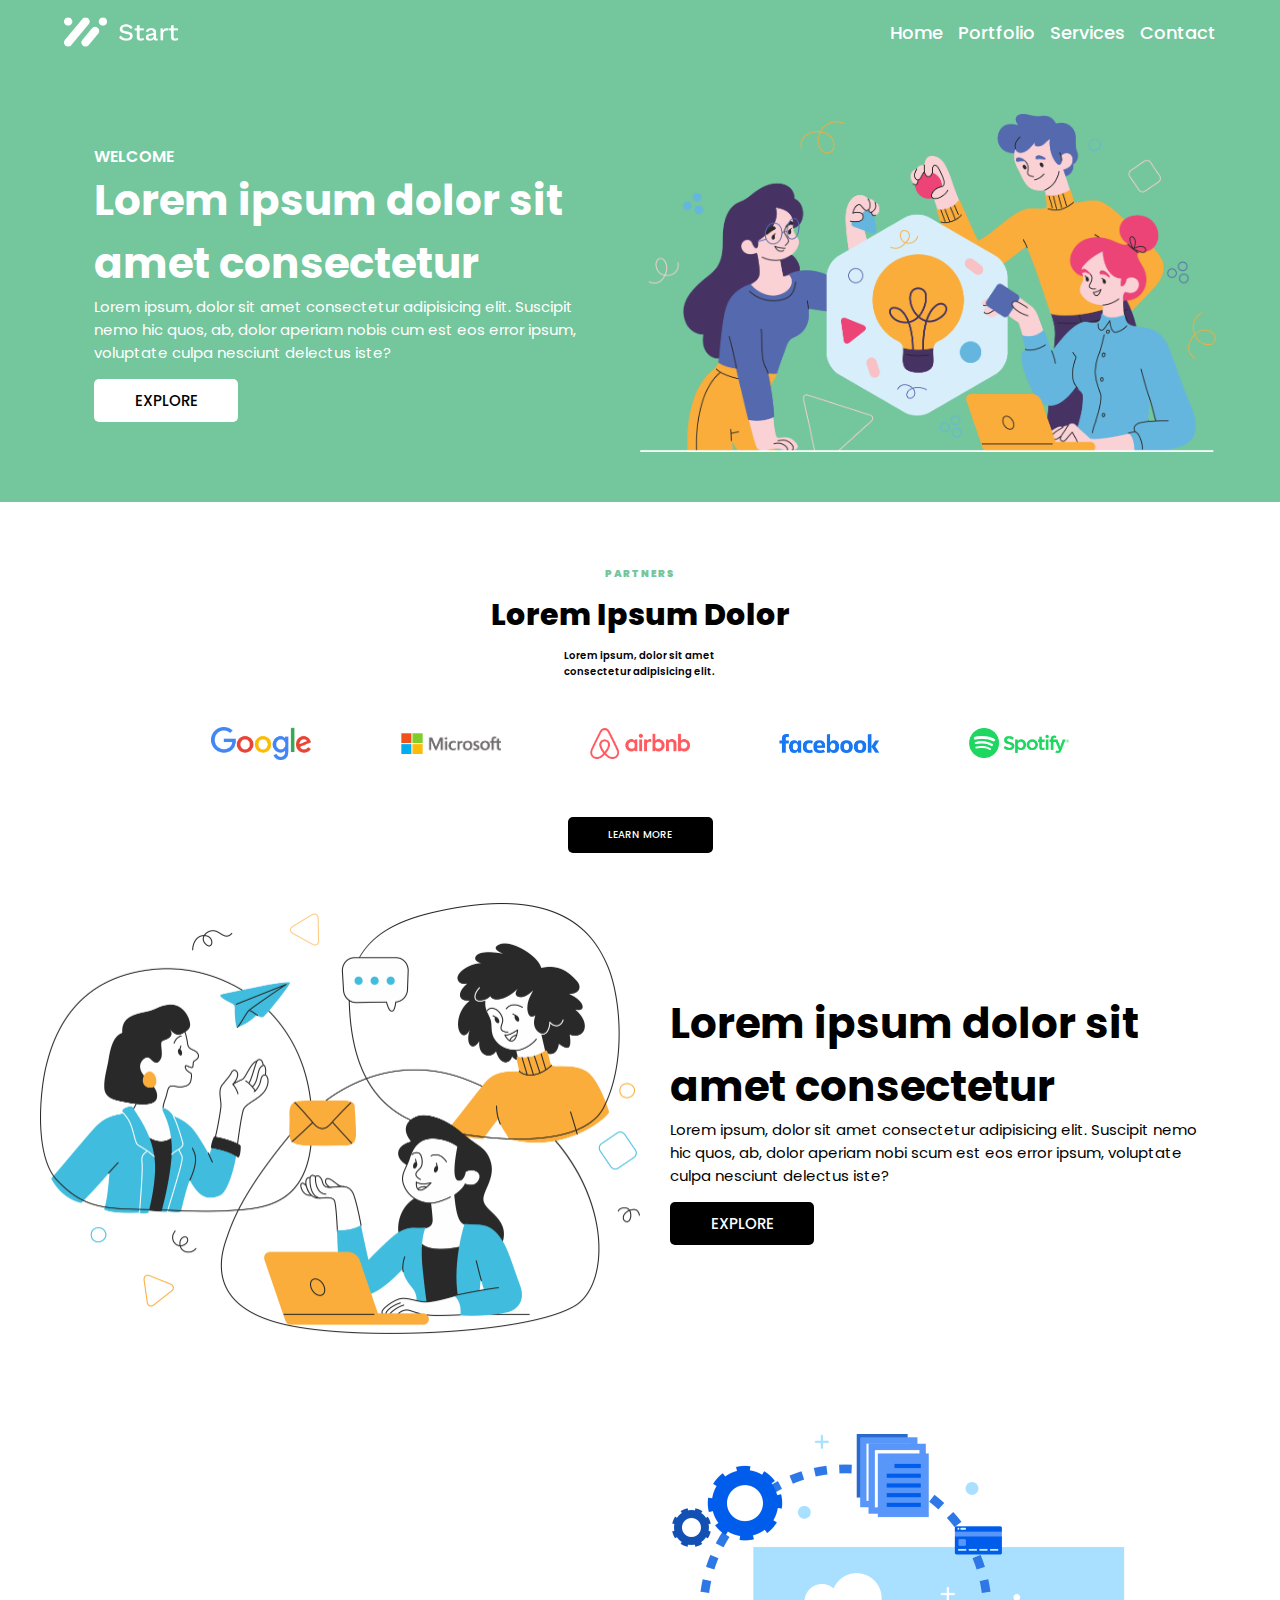
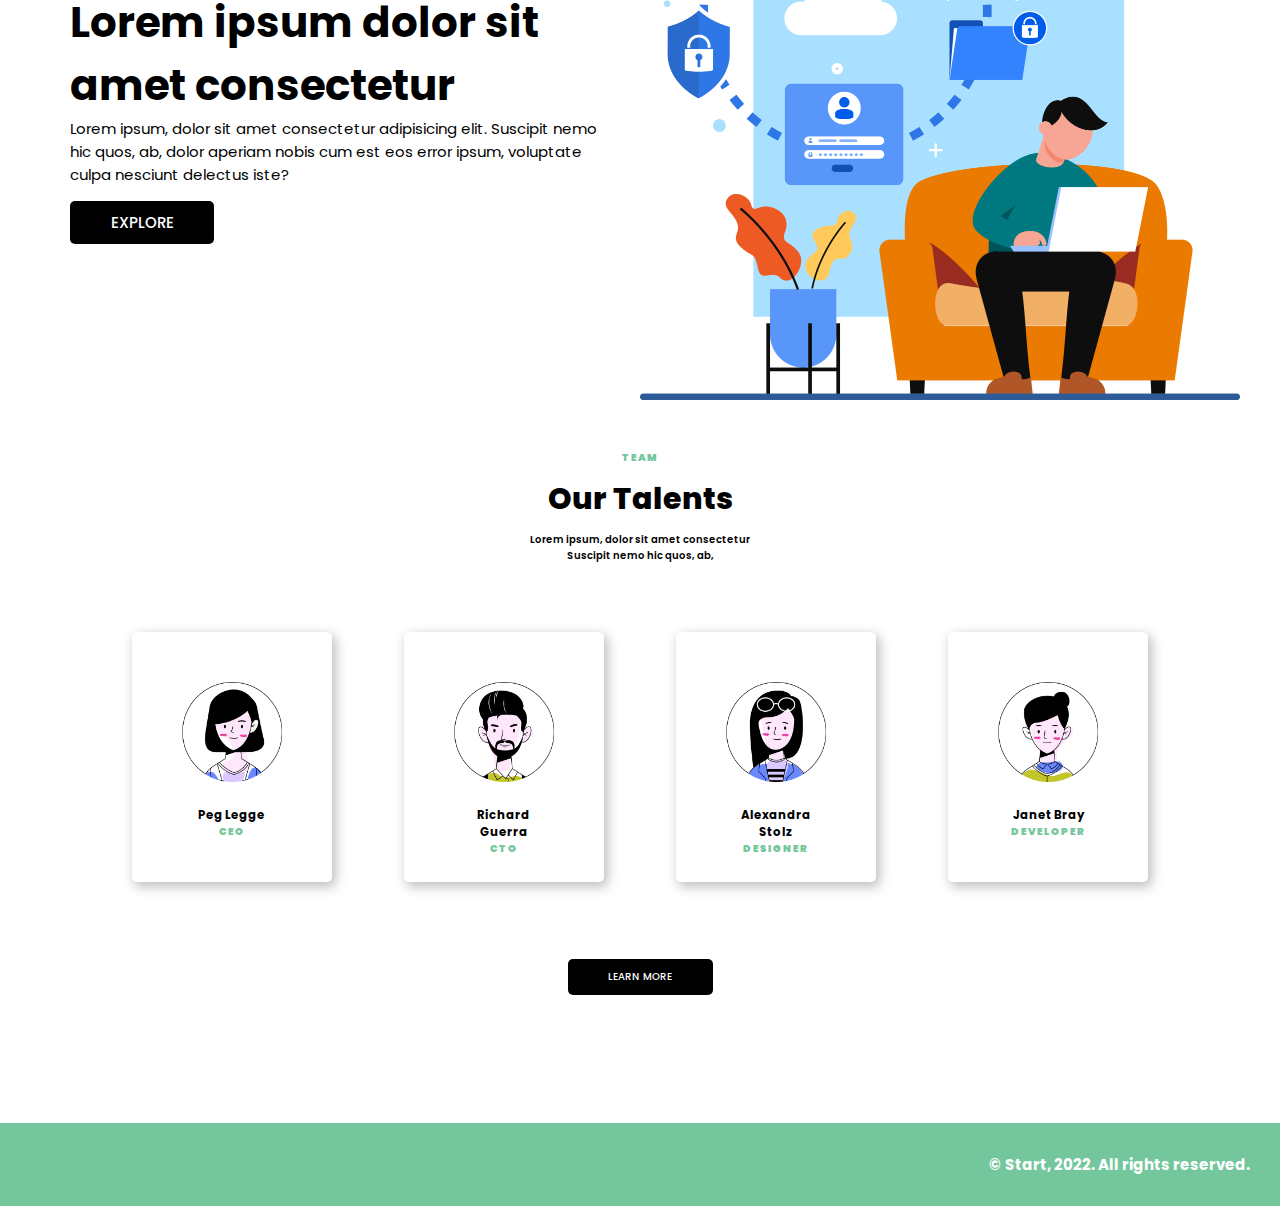
<file: index.html>
<!DOCTYPE html>
<html lang="en">

<head>
    <meta charset="UTF-8">
    <meta http-equiv="X-UA-Compatible" content="IE=edge">
    <meta name="viewport" content="width=device-width, initial-scale=1.0">
    <title>Document</title>
    <link rel="stylesheet" href="css/style.css">  
    <link rel="stylesheet" href="https://cdnjs.cloudflare.com/ajax/libs/font-awesome/6.4.0/css/all.min.css"
        integrity="sha512-iecdLmaskl7CVkqkXNQ/ZH/XLlvWZOJyj7Yy7tcenmpD1ypASozpmT/E0iPtmFIB46ZmdtAc9eNBvH0H/ZpiBw=="
        crossorigin="anonymous" referrerpolicy="no-referrer" />
</head>

<body>
    <!-- ###################### navbar ########################## -->

    <nav class="navbar">
        <div class="navbar-container container">
            <input type="checkbox">
            <div class="hamburger-lines">
                <span class="line line1"></span>
                <span class="line line2"></span>
                <span class="line line3"></span>
            </div>
            <ul class="menu-items">
                <li><a href="#showcase">Home</a></li>
                <li><a href="#Portfolio">Portfolio</a></li>
                <li><a href="#Services">Services</a></li>
                <li><a href="#Contact">Contact</a></li>
            </ul>
            <img src="img/logo.png" alt="" width="10%" class="logo">
        </div>
    </nav>

    <!-- ########################### Portfolio############### -->
    <section id="Portfolio">
        <div class="Portfolio-wrapper container">
            <div class="Portfolio-text">
                <p class="small">WELCOME</p>
                <h2>Lorem ipsum dolor sit amet consectetur </h2>
                <div class="text">Lorem ipsum, dolor sit amet consectetur adipisicing elit. Suscipit nemo hic quos, ab, dolor aperiam
                    nobis
                    cum est eos error ipsum, voluptate culpa nesciunt delectus iste?</div>
                <a href="#" class="a">Explore</a>
            </div>
            <div class="Portfolio-img">
                <img src="img/home1.png" alt="Portfolio us">

            </div>
        </div>
    </section>

    <!-- ##########Portfolios############################# -->

    <section id="Portfolios">
        <div class="Portfolios-container container">
            <p>PARTNERS</p>
            <h2>Lorem Ipsum Dolor</h2>
            <div class="Portfolios-text">Lorem ipsum, dolor sit amet consectetur
                adipisicing elit.</div>
            <div class="Portfolios-img">
                <img src="img/1.png" alt="" >
                <img src="img/2.png" alt="" >
                <img src="img/3.png" alt="" >
                <img src="img/4.png" alt="" >
                <img src="img/5.png" alt="" >
            </div>
            <a href="#" class="btn">Learn More</a>
        </div>
    </section>

    <!-- ###################About us################### -->

    <section id="about">
        <div class="about-wrapper container">
            <div class="about-img">
                <img src="img/home2.png" alt="about us">
            </div>
            <div class="about-text">
                <h2>Lorem ipsum dolor sit amet consectetur </h2>
                <div>Lorem ipsum, dolor sit amet consectetur adipisicing elit. Suscipit nemo hic quos, ab, dolor aperiam
                    nobi scum est eos error ipsum, voluptate culpa nesciunt delectus iste?</div>
                <a href="#" class="btn">Explore</a>
            </div>
        </div>
    </section>

    <!-- ############### Blog ################## -->

    <section id="blog">
        <div class="blog-wrapper container">
            <div class="blog-text">
                <h2>Lorem ipsum dolor sit amet consectetur </h2>
                <div>Lorem ipsum, dolor sit amet consectetur adipisicing elit. Suscipit nemo hic quos, ab, dolor aperiam
                    nobis
                    cum est eos error ipsum, voluptate culpa nesciunt delectus iste?</div>
                <a href="#" class="btn">Explore</a>
            </div>
            <div class="blog-img">
                <img src="img/home3.png" alt="Portfolio us">
            </div>
        </div>
    </section>

    <!-- ################## team ############### -->

    <section id="Team">
        <div class="team-container container">
            <p>TEAM</p>
            <h2>Our Talents</h2>
            <div class="text">Lorem ipsum, dolor sit amet consectetur
                Suscipit nemo hic quos, ab,</div>

            <div class="team-men">
                <div class="team-card">
                    <img src="img/team1.png" alt="" width="100%">
                    <div class="team-text">
                        <h3>Peg Legge</h3>
                        <p>CEO</p>
                    </div>
                </div>
                <div class="team-card">
                    <img src="img/team2.png" alt="" width="100%">
                    <div class="team-text">
                        <h3>Richard Guerra</h3>
                        <p>CTO</p>
                    </div>
                </div>
                <div class="team-card">
                    <img src="img/team3.png" alt="" width="100%">
                    <div class="team-text">
                        <h3>Alexandra Stolz</h3>
                        <p>DESIGNER</p>
                    </div>
                </div>
                <div class="team-card">
                    <img src="img/team4.png" alt="" width="100%">
                    <div class="team-text">
                        <h3>Janet Bray</h3>
                        <P>DEVELOPER</P>
                    </div>
                </div>
            </div>
            <a href="#" class="btn">Learn More</a>
        </div>
    </section>

    <!-- ################## footer ################# -->

    <footer id="footer">
       <div class="footer-con">
        <div class="icon">
            <a href='#'><i class="fa-brands fa-facebook-f"></i></a>
            <a href='#'><i class="fa-brands fa-instagram"></i></a>
            <a href='#'><i class="fa-brands fa-twitter"></i></a>
            <a href='#'><i class="fa-brands fa-pinterest"></i></a>
            <a href='#'><i class="fa-brands fa-tiktok"></i></a>
            <a href='#'><i class="fa-brands fa-whatsapp"></i></a>
            <a href='#'><i class="fa-brands fa-youtube"></i></a>
        </div>
        <h2>© Start, 2022. All rights reserved.</h2>
       </div>
    </footer>
</body>

</html>
</file>
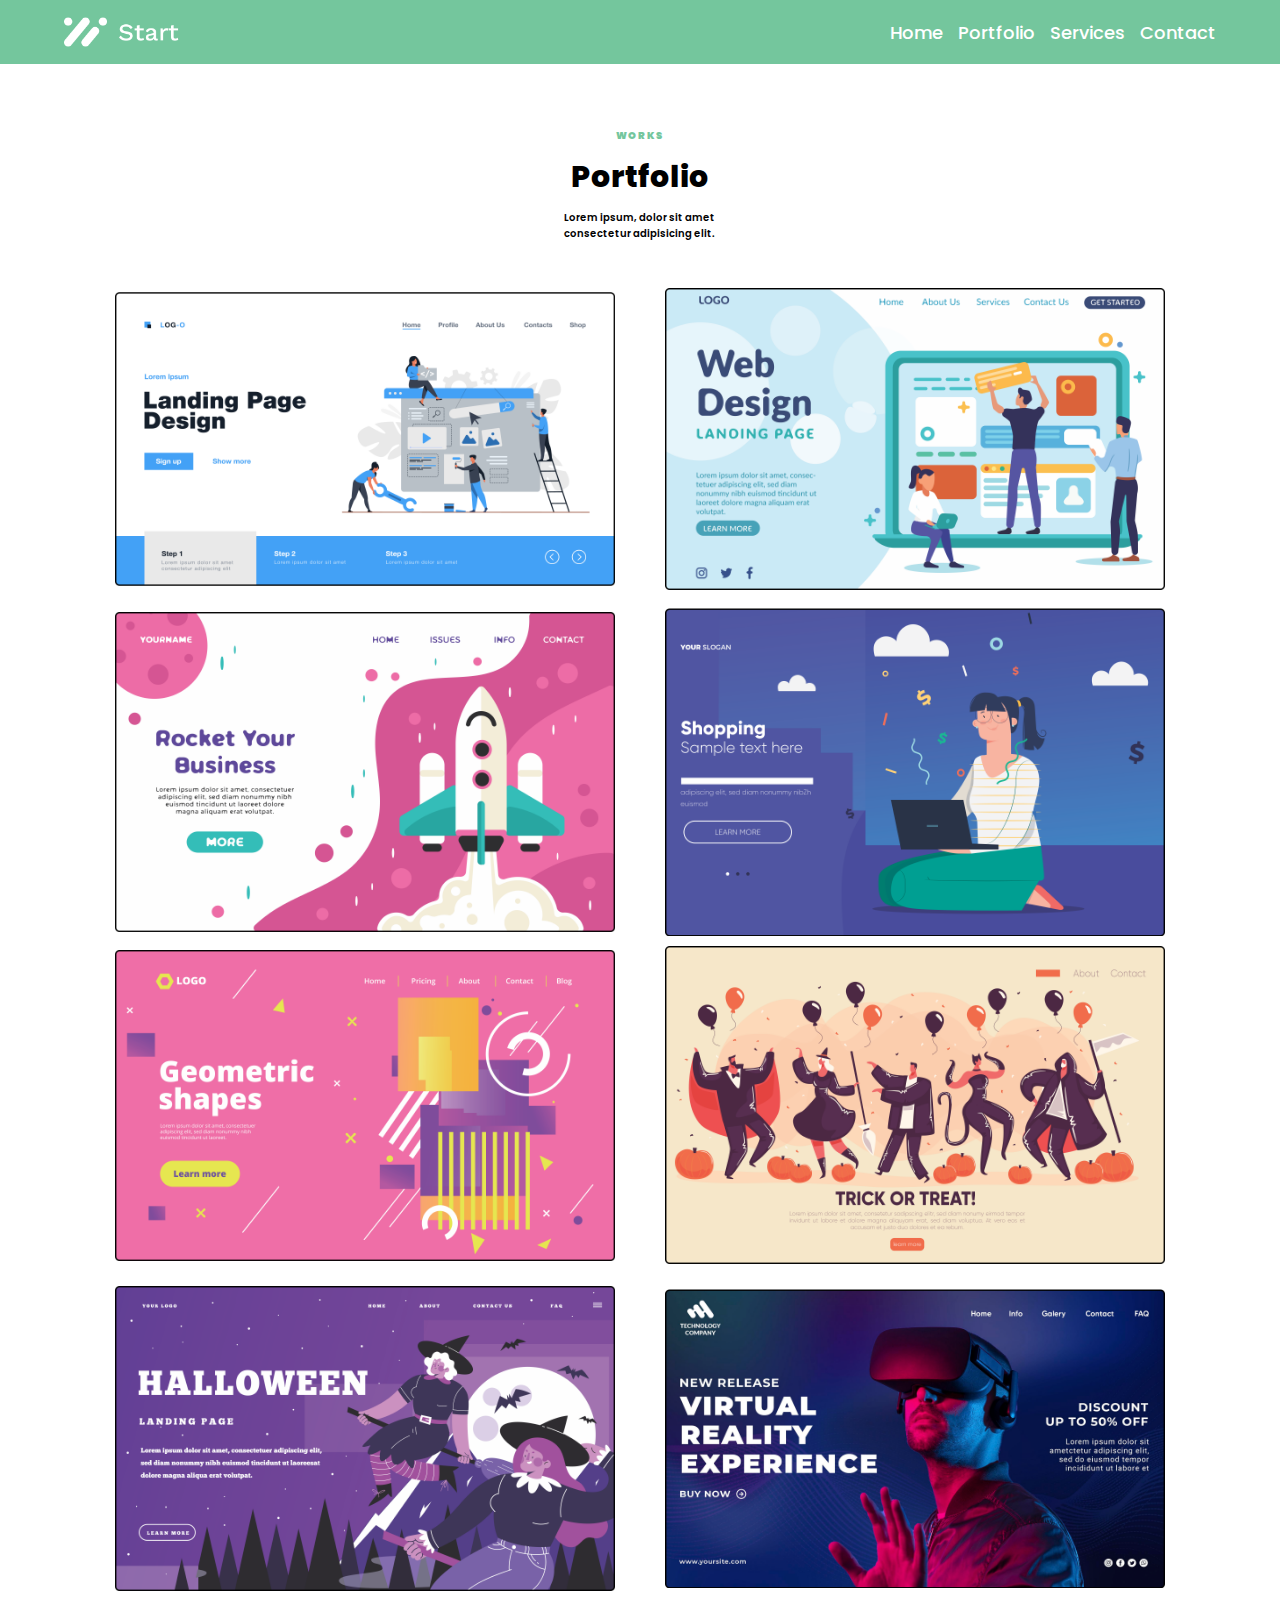
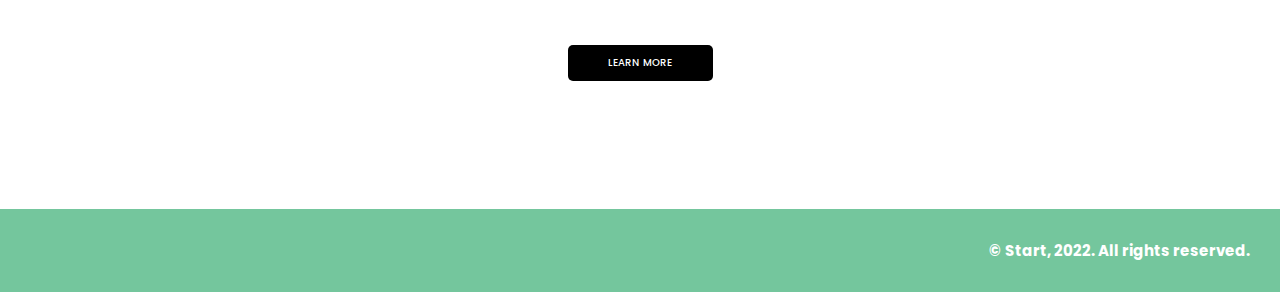
<file: index1.html>
<!DOCTYPE html>
<html lang="en">

<head>
    <meta charset="UTF-8">
    <meta http-equiv="X-UA-Compatible" content="IE=edge">
    <meta name="viewport" content="width=device-width, initial-scale=1.0">
    <title>Document</title>
    <link rel="stylesheet" href="css/style1.css">
    <link rel="stylesheet" href="https://cdnjs.cloudflare.com/ajax/libs/font-awesome/6.4.0/css/all.min.css"
        integrity="sha512-iecdLmaskl7CVkqkXNQ/ZH/XLlvWZOJyj7Yy7tcenmpD1ypASozpmT/E0iPtmFIB46ZmdtAc9eNBvH0H/ZpiBw=="
        crossorigin="anonymous" referrerpolicy="no-referrer" />
</head>
<body>
    <!-- ###################### navbar ########################## -->

    <nav class="navbar">
        <div class="navbar-container container">
            <input type="checkbox">
            <div class="hamburger-lines">
                <span class="line line1"></span>
                <span class="line line2"></span>
                <span class="line line3"></span>
            </div>
            <ul class="menu-items">
                <li><a href="#showcase">Home</a></li>
                <li><a href="#Portfoli">Portfolio</a></li>
                <li><a href="#Services">Services</a></li>
                <li><a href="#Contact">Contact</a></li>
            </ul>
            <img src="img/logo.png" alt="" width="10%" class="logo">
        </div>
    </nav>

    <!-- ####################### Portfolios ################# -->

    <section id="Portfolios">
        <div class="Portfolios-container container">
            <p>WORKS</p>
            <h2>Portfolio</h2>
            <div class="Portfolios-text">Lorem ipsum, dolor sit amet consectetur
                adipisicing elit.</div>
                <div class="Portfolios-img">
                    <img src="img/11.png" alt="" >
                    <img src="img/12.png" alt="" >
                    <img src="img/21.png" alt="" >
                    <img src="img/22.png" alt="" >
                    <img src="img/31.png" alt="" >
                    <img src="img/32.png" alt="" >
                    <img src="img/41.png" alt="" >
                    <img src="img/42.png" alt="" >
                </div>
                <a href="#" class="btn">Learn More</a>
        </div>
    </section>
<!-- ################## footer ################# -->

<footer id="footer">
    <div class="footer-con">
     <div class="icon">
         <a href='#'><i class="fa-brands fa-facebook-f"></i></a>
         <a href='#'><i class="fa-brands fa-instagram"></i></a>
         <a href='#'><i class="fa-brands fa-twitter"></i></a>
         <a href='#'><i class="fa-brands fa-pinterest"></i></a>
         <a href='#'><i class="fa-brands fa-tiktok"></i></a>
         <a href='#'><i class="fa-brands fa-whatsapp"></i></a>
         <a href='#'><i class="fa-brands fa-youtube"></i></a>
     </div>
     <h2>© Start, 2022. All rights reserved.</h2>
    </div>
 </footer>
</body>

</html>
</file>
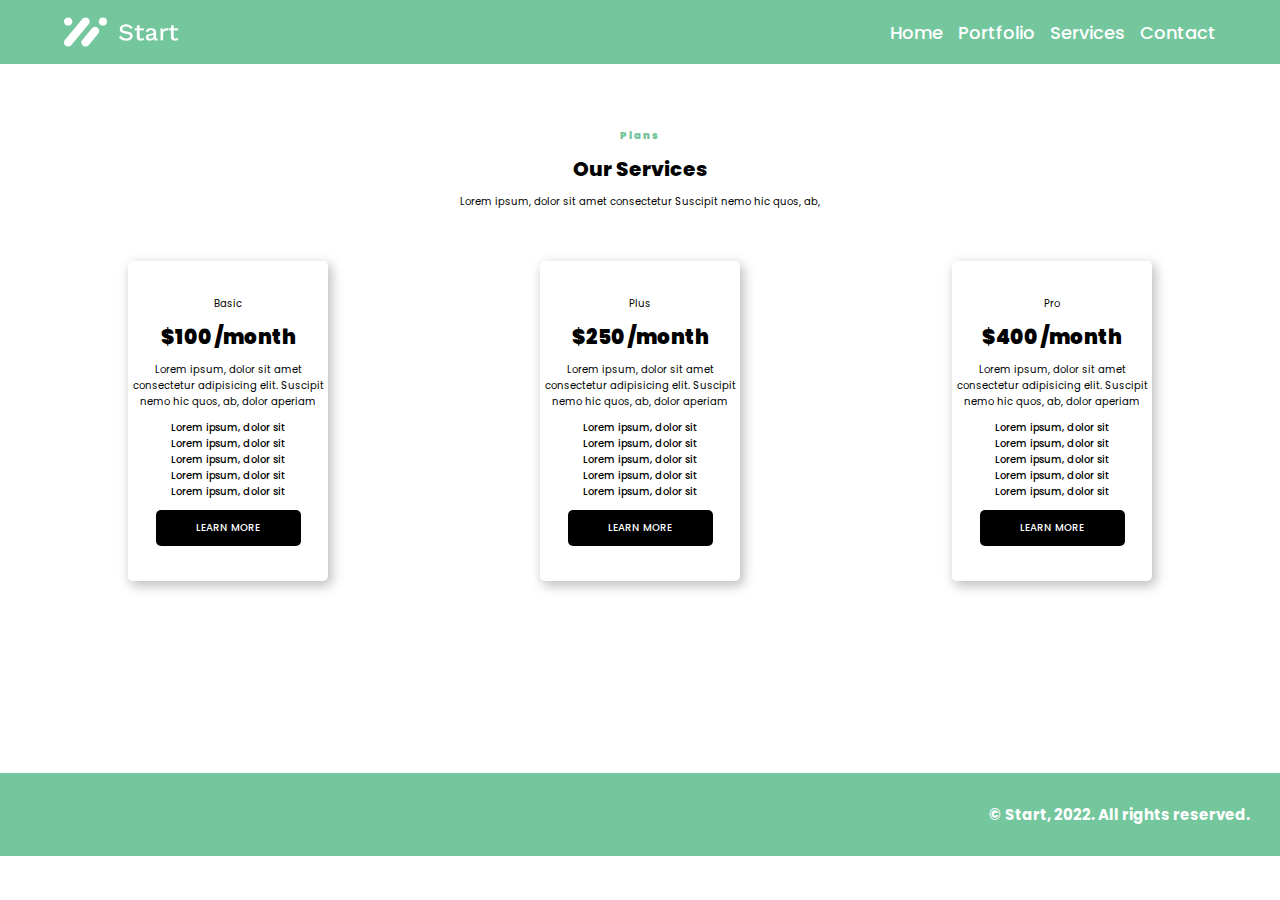
<file: index2.html>
<!DOCTYPE html>
<html lang="en">

<head>
    <meta charset="UTF-8">
    <meta http-equiv="X-UA-Compatible" content="IE=edge">
    <meta name="viewport" content="width=device-width, initial-scale=1.0">
    <title>Document</title>
    <link rel="stylesheet" href="css/style2.css">
    <link rel="stylesheet" href="https://cdnjs.cloudflare.com/ajax/libs/font-awesome/6.4.0/css/all.min.css"
        integrity="sha512-iecdLmaskl7CVkqkXNQ/ZH/XLlvWZOJyj7Yy7tcenmpD1ypASozpmT/E0iPtmFIB46ZmdtAc9eNBvH0H/ZpiBw=="
        crossorigin="anonymous" referrerpolicy="no-referrer" />

<body>
    <!-- ###################### navbar ########################## -->

    <nav class="navbar">
        <div class="navbar-container container">
            <input type="checkbox">
            <div class="hamburger-lines">
                <span class="line line1"></span>
                <span class="line line2"></span>
                <span class="line line3"></span>
            </div>
            <ul class="menu-items">
                <li><a href="#showcase">Home</a></li>
                <li><a href="#Portfolio">Portfolio</a></li>
                <li><a href="#Services">Services</a></li>
                <li><a href="#Contact">Contact</a></li>
            </ul>
            <img src="img/logo.png" alt="" width="10%" class="logo">
        </div>
    </nav>
    <!-- ################## team ############### -->

    <section id="Services" class="container">
        <div class="Services-container ">
            <p>Plans</p>
            <h2>Our Services</h2>
            <div class="text">Lorem ipsum, dolor sit amet consectetur
                Suscipit nemo hic quos, ab,</div>
        </div>
        <div class="Services-card">
            <div class="Services-men">
                <div class="Services-text">
                    <P class="Services-con">Basic</P>
                    <h3>$100 <span>/month</span></h3>
                    <p class="Services-teg">Lorem ipsum, dolor sit amet consectetur adipisicing elit.
                        Suscipit nemo hic quos, ab, dolor
                        aperiam</p>
                    <ul >
                        <li> <i class="fa-solid fa-check"></i> Lorem ipsum, dolor sit </li>
                        <li> <i class="fa-solid fa-check"></i> Lorem ipsum, dolor sit </li>
                        <li> <i class="fa-solid fa-check"></i> Lorem ipsum, dolor sit </li>
                        <li> <i class="fa-solid fa-check"></i> Lorem ipsum, dolor sit </li>
                        <li> <i class="fa-solid fa-check"></i> Lorem ipsum, dolor sit </li>
                    </ul>
                    <a href="#" class="btn">Learn More</a>
                </div>
            </div>
            <div class="Services-men">
                <div class="Services-text">
                    <P class="Services-con">Plus</P>
                    <h3>$250 <span>/month</span></h3>
                    <p class="Services-teg">Lorem ipsum, dolor sit amet consectetur adipisicing elit.
                        Suscipit nemo hic quos, ab, dolor
                        aperiam</p>
                    <ul >
                        <li> <i class="fa-solid fa-check"></i> Lorem ipsum, dolor sit </li>
                        <li> <i class="fa-solid fa-check"></i> Lorem ipsum, dolor sit </li>
                        <li> <i class="fa-solid fa-check"></i> Lorem ipsum, dolor sit </li>
                        <li> <i class="fa-solid fa-check"></i> Lorem ipsum, dolor sit </li>
                        <li> <i class="fa-solid fa-check"></i> Lorem ipsum, dolor sit </li>
                    </ul>
                    <a href="#" class="btn">Learn More</a>
                </div>
            </div>
            <div class="Services-men">
                <div class="Services-text">
                    <P class="Services-con">Pro</P>
                    <h3>$400 <span>/month</span></h3>
                    <p class="Services-teg">Lorem ipsum, dolor sit amet consectetur adipisicing elit.
                        Suscipit nemo hic quos, ab, dolor
                        aperiam</p>
                    <ul>
                        <li> <i class="fa-solid fa-check"></i> Lorem ipsum, dolor sit </li>
                        <li> <i class="fa-solid fa-check"></i> Lorem ipsum, dolor sit </li>
                        <li> <i class="fa-solid fa-check"></i> Lorem ipsum, dolor sit </li>
                        <li> <i class="fa-solid fa-check"></i> Lorem ipsum, dolor sit </li>
                        <li> <i class="fa-solid fa-check"></i> Lorem ipsum, dolor sit </li>
                    </ul>
                    <a href="#" class="btn">Learn More</a>
                </div>
            </div>
        </div>
    </section>

    <!-- ################## footer ################# -->

    <footer id="footer">
        <div class="footer-con">
            <div class="icon">
                <a href='#'><i class="fa-brands fa-facebook-f"></i></a>
                <a href='#'><i class="fa-brands fa-instagram"></i></a>
                <a href='#'><i class="fa-brands fa-twitter"></i></a>
                <a href='#'><i class="fa-brands fa-pinterest"></i></a>
                <a href='#'><i class="fa-brands fa-tiktok"></i></a>
                <a href='#'><i class="fa-brands fa-whatsapp"></i></a>
                <a href='#'><i class="fa-brands fa-youtube"></i></a>
            </div>
            <h2>© Start, 2022. All rights reserved.</h2>
        </div>
    </footer>
</body>

</html>
</file>
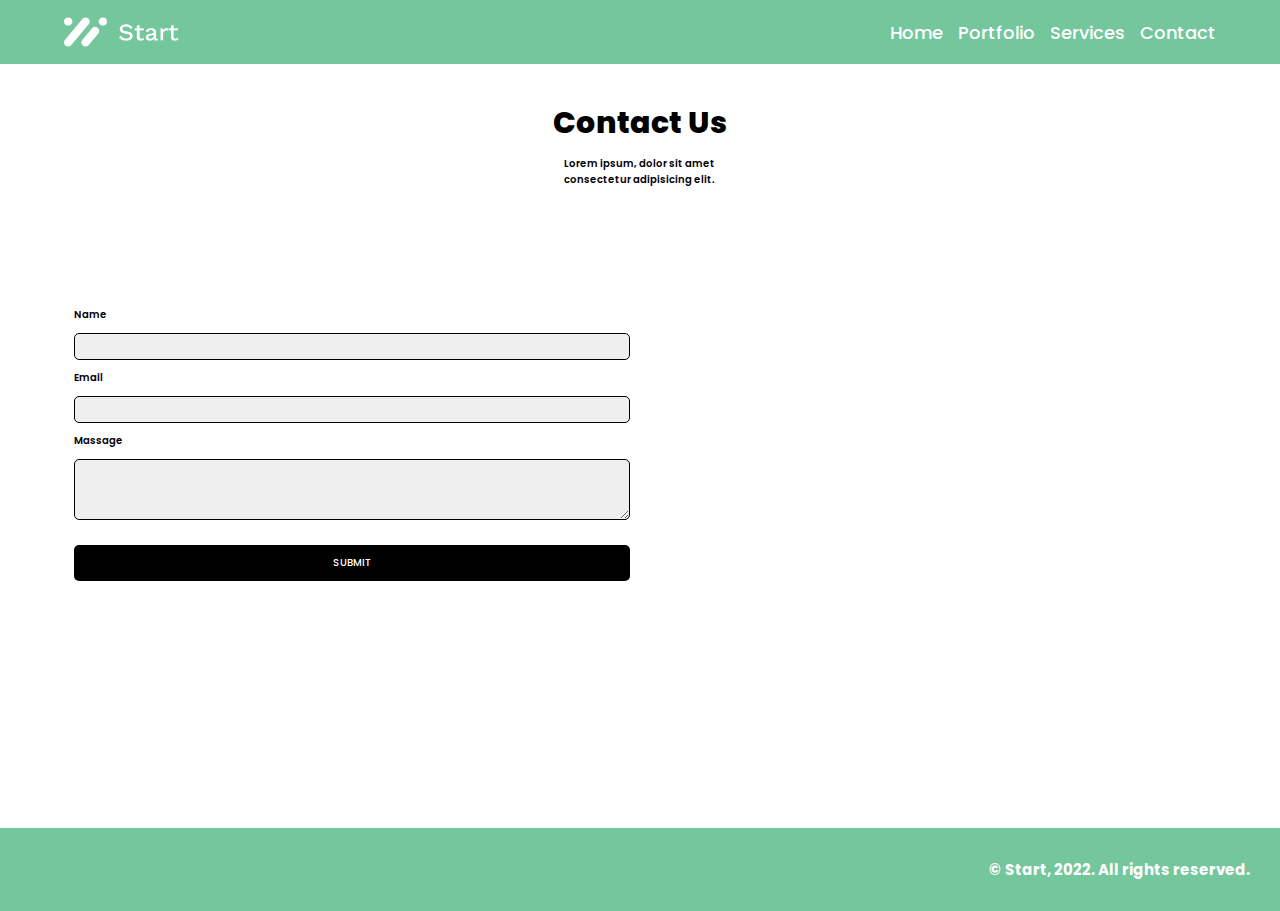
<file: index3.html>
<!DOCTYPE html>
<html lang="en">

<head>
    <meta charset="UTF-8">
    <meta http-equiv="X-UA-Compatible" content="IE=edge">
    <meta name="viewport" content="width=device-width, initial-scale=1.0">
    <title>Document</title>
    <link rel="stylesheet" href="css/style3.css">
    <link rel="stylesheet" href="https://cdnjs.cloudflare.com/ajax/libs/font-awesome/6.4.0/css/all.min.css"
        integrity="sha512-iecdLmaskl7CVkqkXNQ/ZH/XLlvWZOJyj7Yy7tcenmpD1ypASozpmT/E0iPtmFIB46ZmdtAc9eNBvH0H/ZpiBw=="
        crossorigin="anonymous" referrerpolicy="no-referrer" />
</head>

<body>
    <!-- ###################### navbar ########################## -->

    <nav class="navbar">
        <div class="navbar-container container">
            <input type="checkbox">
            <div class="hamburger-lines">
                <span class="line line1"></span>
                <span class="line line2"></span>
                <span class="line line3"></span>
            </div>
            <ul class="menu-items">
                <li><a href="#showcase">Home</a></li>
                <li><a href="#Portfolio">Portfolio</a></li>
                <li><a href="#Services">Services</a></li>
                <li><a href="#Contact">Contact</a></li>
            </ul>
            <img src="img/logo.png" alt="" width="10%" class="logo">
        </div>
    </nav>
    <!-- ################## contact ############### -->

    <section id="contact">
        <div class="contact-container container">
            <h2>Contact Us</h2>
            <div class="contact-text">Lorem ipsum, dolor sit amet consectetur
                adipisicing elit.</div>
            <div class="contact-inner">
                <div class="form-container">
                    <label for="">Name</label><br>
                    <input type="text" name="" id="" placeholder=""><br>
                    <label for="">Email</label><br>
                    <input type="email" name="" id="" placeholder=""><br>
                    <label for="">Massage</label><br>
                    <textarea name="" id="" cols="30" rows="10" placeholder=""></textarea><br>
                    <a href="#" class="btn">Submit</a>
                </div>
                <div class="contact-map">
                    <iframe
                        src="https://www.google.com/maps/embed?pb=!1m18!1m12!1m3!1d119066.52982230402!2d72.82229625000001!3d21.15920015!2m3!1f0!2f0!3f0!3m2!1i1024!2i768!4f13.1!3m3!1m2!1s0x3be04e59411d1563%3A0xfe4558290938b042!2sSurat%2C%20Gujarat!5e0!3m2!1sen!2sin!4v1681884614452!5m2!1sen!2sin"
                        width="600" height="450" style="border:0;" allowfullscreen="" loading="lazy"
                        referrerpolicy="no-referrer-when-downgrade"></iframe>
                </div>
            </div>
        </div>
    </section>
    <footer id="footer">
        <div class="footer-con">
         <div class="icon">
             <a href='#'><i class="fa-brands fa-facebook-f"></i></a>
             <a href='#'><i class="fa-brands fa-instagram"></i></a>
             <a href='#'><i class="fa-brands fa-twitter"></i></a>
             <a href='#'><i class="fa-brands fa-pinterest"></i></a>
             <a href='#'><i class="fa-brands fa-tiktok"></i></a>
             <a href='#'><i class="fa-brands fa-whatsapp"></i></a>
             <a href='#'><i class="fa-brands fa-youtube"></i></a>
         </div>
         <h2>© Start, 2022. All rights reserved.</h2>
        </div>
     </footer>
</body>
</html>
</file>
<file: css/style.css>
@import url('https://fonts.googleapis.com/css2?family=Poppins:wght@200;300;400;500;600;700&display=swap');

*,
*::after,
*::before {
    box-sizing: border-box;
    padding: 0;
    margin: 0;
}

html {
    font-size: 62.5%;
}

body {
    font-family: 'Poppins', sans-serif;
}

/* ########################## Utility Classes ##################### */
.container {
    max-width: 1200px;
    width: 90%;
    margin: auto;
}

.a {
    display: inline-block;
    padding: 10px 40.5px;
    text-decoration: none;
    border-radius: 5px;
    cursor: pointer;
    outline: none;
    margin-top: 1em;
    text-transform: uppercase;
    font-weight: 500;
}

.a {
    color: #000;
    background-color: #fff;
}

.btn {
    display: inline-block;
    padding: 10px 40.5px;
    text-decoration: none;
    border-radius: 5px;
    cursor: pointer;
    outline: none;
    margin-top: 1em;
    text-transform: uppercase;
    font-weight: 500;
}

.btn {
    color: #fff;
    background-color: #000;
}

/* ###################### Navbar styling ###########################*/

/* for desktop mode */
.navbar input[type='checkbox'],
.navbar .hamburger-lines {
    display: none;
}

.navbar {
    width: 100%;
    background: #74C69D;
    color: #fff;
}

.navbar-container {
    display: flex;
    justify-content: space-between;
    height: 64px;
    align-items: center;
}

.menu-items {
    order: 2;
    display: flex;
}

.menu-items li {
    list-style: none;
    margin-left: 1.5rem;
    font-size: 1.8rem;
}

.navbar a {
    text-decoration: none;
    color: #fff;
    font-weight: 500;
    transition: color 0.3s ease-in-out;
}

/* ################################ Portfolio  Stying ############################# */

#Portfolio {
    padding: 50px 0px;
    background: #74C69D;
}

.Portfolio-wrapper {
    display: flex;
}

#Portfolio h2 {
    color: #fff;
    font-size: 4.2rem;
}

#Portfolio {
    font-size: 15px;
    color: #fff;
}

#Portfolio .small {
    font-size: 1.6rem;
    color: #fff;
    font-weight: 600;
}

.Portfolio-text {
    padding: 30px;
    margin: auto;
    width: 50%;
}

.Portfolio-img {
    width: 50%;
}

.Portfolio-img img {
    display: block;
    width: 100%;
    margin: auto;
    object-fit: cover;
    object-position: right;
}

/* ####################Portfolios################ */


#Portfolios {
    padding-top: 5%;
}

.Portfolios-container {
    text-align: center;
}

.Portfolios-container p {
    color: #74C69D;
    font-weight: 900;
    font-size: 1rem;
    letter-spacing: 1px;
}

.Portfolios-container h2 {
    font-weight: 800;
    font-size: 3rem;
    margin: 1rem 0rem;
}

.Portfolios-container .Portfolios-text {
    width: 18%;
    font-size: 1.0rem;
    margin: auto;
    font-weight: 600;
}

.Portfolios-container .Portfolios-img {
    width: 90%;
    display: flex;
    justify-content: space-evenly;
    margin: 3rem auto;
    flex-wrap: wrap;
}

.Portfolios-container .Portfolios-img img {
    width: 100px;
    aspect-ratio: 3/2;
    object-fit: contain;
}


/* ##################about us styling############ */
#about {
    padding: 50px 0px;
}

.about-wrapper {
    display: flex;
    width: 100%;
}

#about h2 {
    color: #000;
    font-size: 4.2rem;
}

#about {
    font-size: 15px;
    color: #000;
}

.about-text {
    padding: 30px;
    margin: auto;
    width: 50%;
}

.about-img {
    width: 50%;
}

.about-img img {
    display: block; 
    width: 100%;
    margin: auto;
    object-fit: cover;
    object-position: right;
}

/* ################## blog us styling############ */
#blog {
    padding: 50px 0px;
}

.blog-wrapper {
    display: flex;
    width: 100%;
}

#blog h2 {
    color: #000;
    font-size: 4.2rem;
}

#blog {
    font-size: 15px;
    color: #000;
}

.blog-text {
    padding: 30px;
    margin: auto;
    width: 50%;
}

.blog-img {
    width: 50%;
}

.blog-img img {
    display: block;
    width: 100%;
    margin: auto;
    object-fit: cover;
    object-position: right;
}

/* ############################### team us styling ##################### */
#team {
    padding: 10%;
}

.team-container {
    text-align: center;
}

.team-container p {
    color: #74C69D;
    font-weight: 900;
    font-size: 1rem;
    letter-spacing: 1px;
}

.team-container h2 {
    font-weight: 800;
    font-size: 3rem;
    margin: 1rem 0rem;
}

.team-container .text {
    width: 22%;
    font-size: 1.0rem;
    margin: auto;
    font-weight: 600;
}

.team-container .team-men {
    display: flex;
    justify-content: space-between;
    padding: 5%;
}

.team-men .team-card {
    width: 200px;
    height: 250px;
    background: #FFFFFF;
    box-shadow: 3px 4px 12px 1px rgba(0, 0, 0, 0.25);
    border-radius: 5px;
    margin: 10px;
    padding: 50PX;
}

.team-text {
    font-size: 10px;
    font-weight: 200;
    margin-top: 2rem;
}

/* ################################ Footer styling ###################### */

#footer {
    padding-top: 10%;
}

.footer-con {
    display: flex;
    padding: 3rem;
    background-color: #74C69D;
    width: 100%;
    color: #fff;
    justify-content: space-between;
}

.icon {
    width: 300px;
    display: flex;
    justify-content: space-between;
}

.icon a {
    text-decoration: none;
    font-size: 2rem;
    margin: auto;
    color: #ffffff;
}


/* ################################# Media Quaries ########################### */

@media (min-width: 481px)and(max-width: 768px) {
    .navbar {
        opacity: 0.95;
    }

    .navbar-container input[type='checkbox'],
    .navbar-container .hamburger-lines {
        display: block;
    }

    .navbar-container {
        display: block;
        position: relative;
        height: 64px;
    }

    .navbar-container input[type='checkbox'] {
        position: absolute;
        display: block;
        height: 32px;
        width: 40px;
        top: 20px;
        left: 20px;
        z-index: 5;
        opacity: 0;
    }

    .navbar-container .hamburger-lines {
        display: block;
        height: 32px;
        width: 40px;
        position: absolute;
        top: 20px;
        left: 20px;
        z-index: 2;
        display: flex;
        flex-direction: column;
        justify-content: space-between;
    }

    .navbar-container .hamburger-lines .line {
        display: block;
        height: 4px;
        width: 100%;
        border-radius: 10px;
        background-color: #333333;
    }

    .navbar-container .hamburger-lines .line1 {
        transform-origin: 0% 0%;
        transition: transform 0.4s ease-in-out;
    }

    .navbar-container .hamburger-lines .line2 {
        transition: transform 0.4s ease-in-out;
    }

    .navbar-container .hamburger-lines .line3 {
        transform-origin: 0% 100%;
        transition: transform 0.4s ease-in-out;
    }

    .navbar .menu-items {
        padding-top: 100px;
        background-color: #fff;
        height: 100vh;
        width: 330px;
        transform: translateX(-100%);
        display: flex;
        flex-direction: column;
        margin-left: -40px;
        padding-left: 50px;
        transition: transform 0.5s ease-in-out;
        box-shadow: 5px 0 10px 0 #aaa;
    }

    .navbar .menu-items a {
        margin-bottom: 3rem;
        font-size: 5rem;
        font-weight: 500;
        color: #000;
    }

    .logo {
        position: absolute;
        top: 8px;
        right: 15px;
        font-size: 2rem;
        font-weight: 800;
        width: 30%;
    }

    .NavbarContainer input[type='checkbox']:checked~.menu-items {
        transform: translateX(0);
    }

    .navbar-container input[type='checkbox']:checked~.hamburger-lines .line1 {
        transform: rotate(45deg);
    }

    .navbar-container input[type='checkbox']:checked~.hamburger-lines .line2 {
        transform: scaleY(0);
    }

    .navbar-container input[type='checkbox']:checked~.hamburger-lines .line3 {
        transform: rotate(-45deg);
    }
}

/* ################################# small screen ############################ */
@media (min-width: 0px) and (max-width: 480px) {
    html, body {
        overflow-x: hidden;
    }

    .container {
        width: 100vw;
    }
    .navbar-container input[type='checkbox'],
    .navbar-container .hamburger-lines {
        display: block;
    }

    .navbar-container {
        display: block;
        position: relative;
        height: 64px;
    }

    .navbar-container input[type='checkbox'] {
        position: absolute;
        display: block;
        height: 32px;
        width: 40px;
        top: 20px;
        left: 20px;
        z-index: 5;
        opacity: 0;
    }

    .navbar-container .hamburger-lines {
        display: block;
        height: 32px;
        width: 40px;
        position: absolute;
        top: 20px;
        left: 20px;
        z-index: 2;
        display: flex;
        flex-direction: column;
        justify-content: space-between;
    }

    .navbar-container .hamburger-lines .line {
        display: block;
        height: 4px;
        width: 100%;
        border-radius: 10px;
        background-color: #333333;
    }

    .navbar-container .hamburger-lines .line1 {
        transform-origin: 0% 0%;
        transition: transform 0.4s ease-in-out;
    }

    .navbar-container .hamburger-lines .line2 {
        transition: transform 0.4s ease-in-out;
    }

    .navbar-container .hamburger-lines .line3 {
        transform-origin: 0% 100%;
        transition: transform 0.4s ease-in-out;
    }

    .navbar .menu-items {
        padding-top: 100px;
        background-color: #fff;
        height: 100vh;
        width: 330px;
        transform: translateX(-100%);
        display: flex;
        flex-direction: column;
        margin-left: -40px;
        padding-left: 50px;
        transition: transform 0.5s ease-in-out;
        box-shadow: 5px 0 10px 0 #aaa;
    }

    .navbar .menu-items a {
        margin-bottom: 3rem;
        font-size: 5rem;
        font-weight: 500;
        color: #000;
    }

    .logo {
        position: absolute;
        top: 22px;
        right: 15px;
        font-size: 2rem;
        font-weight: 800;
        width: 40%;
    }

    .navbar-container input[type='checkbox']:checked~.menu-items {
        transform: translateX(0);
    }

    .navbar-container input[type='checkbox']:checked~.hamburger-lines .line1 {
        transform: rotate(45deg);
    }

    .navbar-container input[type='checkbox']:checked~.hamburger-lines .line2 {
        transform: scaleY(0);
    }

    .navbar-container input[type='checkbox']:checked~.hamburger-lines .line3 {
        transform: rotate(-45deg);
    }

    .Portfolio-wrapper {
        flex-direction: column;
    }

    .Portfolio-text {
        width: 100%;
    }

    .Portfolio-img {
        width: 100%;
    }
    .Portfolios-container .Portfolios-text {
        width: 90%;
    }
    .Portfolios-container .Portfolios-img {
        width: 100%;
    }
    .Portfolios-container .Portfolios-img img {
        width: 150px;
    }
    .about-wrapper {
        flex-direction: column;
    }
    .about-text {
        width: 100%;
    }
    .about-img {
        width: 100%;
    }
    .blog-wrapper {
        flex-direction: column;
    }
    .blog-img {
        width: 100%;
    }
    .blog-text {
        width: 100%;
    }
    .team-container .text {
        width: 90%;
    }
    .team-container .team-men {
        flex-direction: column;
        row-gap: 15px;
    }
    .team-men .team-card {
        width: 90%;
        height: auto;
        margin: auto;
    }
    .footer-con {
        flex-direction: column;
        row-gap: 5px;
    }
    .footer-con h2 {
        margin: auto;
    }
}
</file>
<file: css/style1.css>
@import url('https://fonts.googleapis.com/css2?family=Poppins:wght@200;300;400;500;600;700&display=swap');

*,
*::after,
*::before {
    box-sizing: border-box;
    padding: 0;
    margin: 0;
}

html {
    font-size: 62.5%;
}

body {
    font-family: 'Poppins', sans-serif;
}


/* ########################## Utility Classes ##################### */
.container {
    max-width: 1200px;
    width: 90%;
    margin: auto;
}

.a {
    display: inline-block;
    padding: 10px 40.5px;
    text-decoration: none;
    border-radius: 5px;
    cursor: pointer;
    outline: none;
    margin-top: 1em;
    text-transform: uppercase;
    font-weight: 500;
}

.a {
    color: #000;
    background-color: #fff;
}

.btn {
    display: inline-block;
    padding: 10px 40.5px;
    text-decoration: none;
    border-radius: 5px;
    cursor: pointer;
    outline: none;
    margin-top: 1em;
    text-transform: uppercase;
    font-weight: 500;
}

.btn {
    color: #fff;
    background-color: #000;
}

/* ###################### Navbar styling ###########################*/

/* for desktop mode */
.navbar input[type='checkbox'],
.navbar .hamburger-lines {
    display: none;
}

.navbar {
    width: 100%;
    background: #74C69D;
    color: #fff;
}

.navbar-container {
    display: flex;
    justify-content: space-between;
    height: 64px;
    align-items: center;
}

.menu-items {
    order: 2;
    display: flex;
}

.menu-items li {
    list-style: none;
    margin-left: 1.5rem;
    font-size: 1.8rem;
}

.navbar a {
    text-decoration: none;
    color: #fff;
    font-weight: 500;
    transition: color 0.3s ease-in-out;
}

/* ####################Portfolios################ */

#Portfolios {
    padding-top: 5%;
}

.Portfolios-container {
    text-align: center;
}

.Portfolios-container p {
    color: #74C69D;
    font-weight: 900;
    font-size: 1rem;
    letter-spacing: 1px;
}

.Portfolios-container h2 {
    font-weight: 800;
    font-size: 3rem;
    margin: 1rem 0rem;
}

.Portfolios-container .Portfolios-text {
    width: 18%;
    font-size: 1.0rem;
    margin: auto;
    font-weight: 600;
}

.Portfolios-container .Portfolios-img {
    width: 100%;
    display: flex;
    justify-content: space-evenly;
    margin: 3rem auto;
    flex-wrap: wrap;
}

.Portfolios-container .Portfolios-img img {
    width: 500PX;
    aspect-ratio: 3/2;
    object-fit: contain;
}

/* ################################ Footer styling ###################### */

#footer {
    padding-top: 10%;
}

.footer-con {
    display: flex;
    padding: 3rem;
    background-color: #74C69D;
    width: 100%;
    color: #fff;
    justify-content: space-between;
}

.icon {
    width: 300px;
    display: flex;
    justify-content: space-between;
}

.icon a {
    text-decoration: none;
    font-size: 2rem;
    margin: auto;
    color: #ffffff;
}


/* ################################# Media Quaries ########################### */

@media (min-width: 481px)and(max-width: 768px) {
    .navbar {
        opacity: 0.95;
    }

    .navbar-container input[type='checkbox'],
    .navbar-container .hamburger-lines {
        display: block;
    }

    .navbar-container {
        display: block;
        position: relative;
        height: 64px;
    }

    .navbar-container input[type='checkbox'] {
        position: absolute;
        display: block;
        height: 32px;
        width: 40px;
        top: 20px;
        left: 20px;
        z-index: 5;
        opacity: 0;
    }

    .navbar-container .hamburger-lines {
        display: block;
        height: 32px;
        width: 40px;
        position: absolute;
        top: 20px;
        left: 20px;
        z-index: 2;
        display: flex;
        flex-direction: column;
        justify-content: space-between;
    }

    .navbar-container .hamburger-lines .line {
        display: block;
        height: 4px;
        width: 100%;
        border-radius: 10px;
        background-color: #333333;
    }

    .navbar-container .hamburger-lines .line1 {
        transform-origin: 0% 0%;
        transition: transform 0.4s ease-in-out;
    }

    .navbar-container .hamburger-lines .line2 {
        transition: transform 0.4s ease-in-out;
    }

    .navbar-container .hamburger-lines .line3 {
        transform-origin: 0% 100%;
        transition: transform 0.4s ease-in-out;
    }

    .navbar .menu-items {
        padding-top: 100px;
        background-color: #fff;
        height: 100vh;
        width: 330px;
        transform: translateX(-100%);
        display: flex;
        flex-direction: column;
        margin-left: -40px;
        padding-left: 50px;
        transition: transform 0.5s ease-in-out;
        box-shadow: 5px 0 10px 0 #aaa;
    }

    .navbar .menu-items a {
        margin-bottom: 3rem;
        font-size: 5rem;
        font-weight: 500;
        color: #000;
    }

    .logo {
        position: absolute;
        top: 8px;
        right: 15px;
        font-size: 2rem;
        font-weight: 800;
        width: 30%;
    }

    .navbar-container input[type='checkbox']:checked~.menu-items {
        transform: translateX(0);
    }

    .navbar-container input[type='checkbox']:checked~.hamburger-lines .line1 {
        transform: rotate(45deg);
    }

    .navbar-container input[type='checkbox']:checked~.hamburger-lines .line2 {
        transform: scaleY(0);
    }

    .navbar-container input[type='checkbox']:checked~.hamburger-lines .line3 {
        transform: rotate(-45deg);
    }
}

/* ################################# small screen ############################ */
@media (min-width: 0px) and (max-width: 480px) {

    html,
    body {
        overflow-x: hidden;
    }

    .container {
        width: 100vw;
    }

    .navbar-container input[type='checkbox'],
    .navbar-container .hamburger-lines {
        display: block;
    }

    .navbar-container {
        display: block;
        position: relative;
        height: 64px;
    }

    .navbar-container input[type='checkbox'] {
        position: absolute;
        display: block;
        height: 32px;
        width: 40px;
        top: 20px;
        left: 20px;
        z-index: 5;
        opacity: 0;
    }

    .navbar-container .hamburger-lines {
        display: block;
        height: 32px;
        width: 40px;
        position: absolute;
        top: 20px;
        left: 20px;
        z-index: 2;
        display: flex;
        flex-direction: column;
        justify-content: space-between;
    }

    .navbar-container .hamburger-lines .line {
        display: block;
        height: 4px;
        width: 100%;
        border-radius: 10px;
        background-color: #333333;
    }

    .navbar-container .hamburger-lines .line1 {
        transform-origin: 0% 0%;
        transition: transform 0.4s ease-in-out;
    }

    .navbar-container .hamburger-lines .line2 {
        transition: transform 0.4s ease-in-out;
    }

    .navbar-container .hamburger-lines .line3 {
        transform-origin: 0% 100%;
        transition: transform 0.4s ease-in-out;
    }

    .navbar .menu-items {
        padding-top: 100px;
        background-color: #fff;
        height: 100vh;
        width: 330px;
        transform: translateX(-100%);
        display: flex;
        flex-direction: column;
        margin-left: -40px;
        padding-left: 50px;
        transition: transform 0.5s ease-in-out;
        box-shadow: 5px 0 10px 0 #aaa;
    }

    .navbar .menu-items a {
        margin-bottom: 3rem;
        font-size: 5rem;
        font-weight: 500;
        color: #000;
    }

    .logo {
        position: absolute;
        top: 12px;
        right: 15px;
        font-size: 2rem;
        font-weight: 800;
        width: 40%;
    }

    .navbar-container input[type='checkbox']:checked~.menu-items {
        transform: translateX(0);
    }

    .navbar-container input[type='checkbox']:checked~.hamburger-lines .line1 {
        transform: rotate(45deg);
    }

    .navbar-container input[type='checkbox']:checked~.hamburger-lines .line2 {
        transform: scaleY(0);
    }

    .navbar-container input[type='checkbox']:checked~.hamburger-lines .line3 {
        transform: rotate(-45deg);
    }

    .Portfolios-container .Portfolios-text {
        width: 49%;
    }

    .Portfolios-container .Portfolios-img {
        width: 100%;
    }

    .Portfolios-container .Portfolios-img img {
        width: 300px;
    }
    .footer-con {
        flex-direction: column;
        row-gap: 5px;
    }
    .footer-con h2 {
        margin: auto;
    }
}
</file>
<file: css/style2.css>
@import url('https://fonts.googleapis.com/css2?family=Poppins:wght@200;300;400;500;600;700&display=swap');

*,
*::after,
*::before {
    box-sizing: border-box;
    padding: 0;
    margin: 0;
}

html {
    font-size: 62.5%;
}

body {
    font-family: 'Poppins', sans-serif;
}

/* ########################## Utility Classes ##################### */
.container {
    max-width: 1200px;
    width: 90%;
    margin: auto;
}

.a {
    display: inline-block;
    padding: 10px 40.5px;
    text-decoration: none;
    border-radius: 5px;
    cursor: pointer;
    outline: none;
    margin-top: 1em;
    text-transform: uppercase;
    font-weight: 500;
}

.a {
    color: #000;
    background-color: #fff;
}

.btn {
    display: inline-block;
    padding: 10px 40.5px;
    text-decoration: none;
    border-radius: 5px;
    cursor: pointer;
    outline: none;
    margin-top: 1em;
    text-transform: uppercase;
    font-weight: 500;
}

.btn {
    color: #fff;
    background-color: #000;
}

/* ###################### Navbar styling ###########################*/

/* for desktop mode */
.navbar input[type='checkbox'],
.navbar .hamburger-lines {
    display: none;
}

.navbar {
    width: 100%;
    background: #74C69D;
    color: #fff;
}

.navbar-container {
    display: flex;
    justify-content: space-between;
    height: 64px;
    align-items: center;
}

.menu-items {
    order: 2;
    display: flex;
}

.menu-items li {
    list-style: none;
    margin-left: 1.5rem;
    font-size: 1.8rem;
}

.navbar a {
    text-decoration: none;
    color: #fff;
    font-weight: 500;
    transition: color 0.3s ease-in-out;
}

/* ############################### team us styling ##################### */
#Services {
    padding: 5%;
}

.Services-container {
    text-align: center;
}

.Services-container p {
    color: #74C69D;
    font-weight: 900;
    font-size: 1rem;
    letter-spacing: 1px;
}

.Services-container h2 {
    font-weight: 800;
    font-size: 2rem;
    margin: 1rem 0rem;
}

.Services-card {
    display: flex;
    justify-content: space-between;
    margin: auto;
}

.Services-text h3 {
    margin-top: 5%;
    font-weight: 900;
    font-size: 2rem;
}

.Services-men {
    margin-top: 5%;
    width: 200px;
    height: 320px;
    background: #FFFFFF;
    box-shadow: 3px 4px 12px 1px rgba(0, 0, 0, 0.25);
    border-radius: 5px;
    display: flex;
    align-items: center;
    row-gap: 40%;
}

.Services-teg {
    margin-top: 5%;
    font-weight: 400;
}

.Services-text ul {
    list-style: none;
    margin-top: 5%;
    font-size: 1rem;
    font-weight: 500;
}

.Services-text i {
    color: #74C69D;
    margin-bottom: 5%;
}

.Services-text {
    text-align: center;
    margin: auto;
}

/* ################################ Footer styling ###################### */

#footer {
    padding-top: 10%;
}

.footer-con {
    display: flex;
    padding: 3rem;
    background-color: #74C69D;
    width: 100%;
    color: #fff;
    justify-content: space-between;
}

.icon {
    width: 300px;
    display: flex;
    justify-content: space-between;
}

.icon a {
    text-decoration: none;
    font-size: 2rem;
    margin: auto;
    color: #ffffff;
}

/* ################################# Media Quaries ########################### */

@media (min-width: 481px)and(max-width: 768px) {
    .navbar {
        opacity: 0.95;
    }

    .navbar-container input[type='checkbox'],
    .navbar-container .hamburger-lines {
        display: block;
    }

    .navbar-container {
        display: block;
        position: relative;
        height: 64px;
    }

    .navbar-container input[type='checkbox'] {
        position: absolute;
        display: block;
        height: 32px;
        width: 40px;
        top: 20px;
        left: 20px;
        z-index: 5;
        opacity: 0;
    }

    .navbar-container .hamburger-lines {
        display: block;
        height: 32px;
        width: 40px;
        position: absolute;
        top: 20px;
        left: 20px;
        z-index: 2;
        display: flex;
        flex-direction: column;
        justify-content: space-between;
    }

    .navbar-container .hamburger-lines .line {
        display: block;
        height: 4px;
        width: 100%;
        border-radius: 10px;
        background-color: #333333;
    }

    .navbar-container .hamburger-lines .line1 {
        transform-origin: 0% 0%;
        transition: transform 0.4s ease-in-out;
    }

    .navbar-container .hamburger-lines .line2 {
        transition: transform 0.4s ease-in-out;
    }

    .navbar-container .hamburger-lines .line3 {
        transform-origin: 0% 100%;
        transition: transform 0.4s ease-in-out;
    }

    .navbar .menu-items {
        padding-top: 100px;
        background-color: #fff;
        height: 100vh;
        width: 330px;
        transform: translateX(-100%);
        display: flex;
        flex-direction: column;
        margin-left: -40px;
        padding-left: 50px;
        transition: transform 0.5s ease-in-out;
        box-shadow: 5px 0 10px 0 #aaa;
    }

    .navbar .menu-items a {
        margin-bottom: 3rem;
        font-size: 5rem;
        font-weight: 500;
        color: #000;
    }

    .logo {
        position: absolute;
        top: 8px;
        right: 15px;
        font-size: 2rem;
        font-weight: 800;
        width: 30%;
    }

    .navbar-container input[type='checkbox']:checked~.menu-items {
        transform: translateX(0);
    }

    .navbar-container input[type='checkbox']:checked~.hamburger-lines .line1 {
        transform: rotate(45deg);
    }

    .navbar-container input[type='checkbox']:checked~.hamburger-lines .line2 {
        transform: scaleY(0);
    }

    .navbar-container input[type='checkbox']:checked~.hamburger-lines .line3 {
        transform: rotate(-45deg);
    }
}

/* ################################# small screen ############################ */
@media (min-width: 0px) and (max-width: 480px) {

    html,
    body {
        overflow-x: hidden;
    }

    .container {
        width: 100vw;
    }

    .navbar-container input[type='checkbox'],
    .navbar-container .hamburger-lines {
        display: block;
    }

    .navbar-container {
        display: block;
        position: relative;
        height: 64px;
    }

    .navbar-container input[type='checkbox'] {
        position: absolute;
        display: block;
        height: 32px;
        width: 40px;
        top: 20px;
        left: 20px;
        z-index: 5;
        opacity: 0;
    }

    .navbar-container .hamburger-lines {
        display: block;
        height: 32px;
        width: 40px;
        position: absolute;
        top: 20px;
        left: 20px;
        z-index: 2;
        display: flex;
        flex-direction: column;
        justify-content: space-between;
    }

    .navbar-container .hamburger-lines .line {
        display: block;
        height: 4px;
        width: 100%;
        border-radius: 10px;
        background-color: #333333;
    }

    .navbar-container .hamburger-lines .line1 {
        transform-origin: 0% 0%;
        transition: transform 0.4s ease-in-out;
    }

    .navbar-container .hamburger-lines .line2 {
        transition: transform 0.4s ease-in-out;
    }

    .navbar-container .hamburger-lines .line3 {
        transform-origin: 0% 100%;
        transition: transform 0.4s ease-in-out;
    }

    .navbar .menu-items {
        padding-top: 100px;
        background-color: #fff;
        height: 100vh;
        width: 330px;
        transform: translateX(-100%);
        display: flex;
        flex-direction: column;
        margin-left: -40px;
        padding-left: 50px;
        transition: transform 0.5s ease-in-out;
        box-shadow: 5px 0 10px 0 #aaa;
    }

    .navbar .menu-items a {
        margin-bottom: 3rem;
        font-size: 5rem;
        font-weight: 500;
        color: #000;
    }

    .logo {
        position: absolute;
        top: 12px;
        right: 15px;
        font-size: 2rem;
        font-weight: 800;
        width: 40%;
    }

    .navbar-container input[type='checkbox']:checked~.menu-items {
        transform: translateX(0);
    }

    .navbar-container input[type='checkbox']:checked~.hamburger-lines .line1 {
        transform: rotate(45deg);
    }

    .navbar-container input[type='checkbox']:checked~.hamburger-lines .line2 {
        transform: scaleY(0);
    }

    .navbar-container input[type='checkbox']:checked~.hamburger-lines .line3 {
        transform: rotate(-45deg);
    }

    .Services-container .text {
        width: 70%;
        margin: auto;
    }
.Services-men {
            width: 348px;
    }

    .Services-men .Services-text {
        width: 90%;
        height: auto;
        margin: auto;
    }

    .Services-card {
        flex-direction: column;
    }

    .footer-con {
        flex-direction: column;
        row-gap: 5px;
    }

    .footer-con h2 {
        margin: auto;
    }

}
</file>
<file: css/style3.css>
@import url('https://fonts.googleapis.com/css2?family=Poppins:wght@200;300;400;500;600;700&display=swap');

*,
*::after,
*::before {
    box-sizing: border-box;
    padding: 0;
    margin: 0;
}

html {
    font-size: 62.5%;
}  

body {
    font-family: 'Poppins', sans-serif;
}

/* ########################## Utility Classes ##################### */
.container {
    max-width: 1200px;
    width: 90%;
    margin: auto;
}


.btn {
    display: inline-block;
    padding: 10px 40.5px;
    text-decoration: none;
    border-radius: 5px;
    cursor: pointer;
    outline: none;
    margin-top: 1em;
    text-transform: uppercase;
    font-weight: 500;
    width: 100%;
}

.btn {
    color: #fff;
    background-color: #000;
    text-align: center;
}

/* ###################### Navbar styling ###########################*/

/* for desktop mode */
.navbar input[type='checkbox'],
.navbar .hamburger-lines {
    display: none;
}

.navbar {
    width: 100%;
    background: #74C69D;
    color: #fff;
}

.navbar-container {
    display: flex;
    justify-content: space-between;
    height: 64px;
    align-items: center;
}

.menu-items {
    order: 2;
    display: flex;
}

.menu-items li {
    list-style: none;
    margin-left: 1.5rem;
    font-size: 1.8rem;
}

.navbar a {
    text-decoration: none;
    color: #fff;
    font-weight: 500;
    transition: color 0.3s ease-in-out;
}

/* ################### card ################### */

#contact {
    padding-top: 2%;
}

.contact-container {
    text-align: center;
}

.contact-container h2 {
    font-weight: 800;
    font-size: 3rem;
    margin: 1rem 0rem;
}

.contact-container .contact-text {
    width: 18%;
    font-size: 1.0rem;
    margin: auto;
    font-weight: 600;
}

.contact-inner {
    display: flex;
    width: 100%;
}

.form-container {
    padding: 1rem;
    margin: auto;
    width: 50%;
    text-align: left;

}

.form-container textarea {
    width: 100%;
    height: 61px;
    background: #eeee;
    border: 1px solid #000000;
    border-radius: 5px;
    margin: 1rem 0rem;
}

.form-container input {
    width: 100%;
    height: 27px;
    background: #eeee;
    border: none;
    margin: 1rem 0rem;
    border: 1px solid #000000;
    border-radius: 5px;
}

.form-container label {
    font-size: 1rem;
    font-weight: 600;
}

.form-container h2 {
    font-size: 3rem;
    font-weight: 400;
    color: #444;
    margin-bottom: 1rem;
}

.food-container a {
    font-size: 1.2rem;
}

.contact-map {
    margin-top: 5%;
    width: 50%;
}


/* ################################ Footer styling ###################### */

#footer {
    padding-top: 10%;
}

.footer-con {
    display: flex;
    padding: 3rem;
    background-color: #74C69D;
    width: 100%;
    color: #fff;
    justify-content: space-between;
}

.icon {
    width: 300px;
    display: flex;
    justify-content: space-between;
}

.icon a {
    text-decoration: none;
    font-size: 2rem;
    margin: auto;
    color: #ffffff;
}



/* ################################# Media Quaries ########################### */

@media (min-width: 481px) and (max-width: 768px) {
    .navbar {
        opacity: 0.95;
    }

    .navbar-container input[type='checkbox'],
    .navbar-container .hamburger-lines {
        display: block;
    }

    .navbar-container {
        display: block;
        position: relative;
        height: 64px;
    }

    .navbar-container input[type='checkbox'] {
        position: absolute;
        display: block;
        height: 32px;
        width: 40px;
        top: 20px;
        left: 20px;
        z-index: 5;
        opacity: 0;
    }

    .navbar-container .hamburger-lines {
        display: block;
        height: 32px;
        width: 40px;
        position: absolute;
        top: 20px;
        left: 20px;
        z-index: 2;
        display: flex;
        flex-direction: column;
        justify-content: space-between;
    }

    .navbar-container .hamburger-lines .line {
        display: block;
        height: 4px;
        width: 100%;
        border-radius: 10px;
        background-color: #333333;
    }

    .navbar-container .hamburger-lines .line1 {
        transform-origin: 0% 0%;
        transition: transform 0.4s ease-in-out;
    }

    .navbar-container .hamburger-lines .line2 {
        transition: transform 0.4s ease-in-out;
    }

    .navbar-container .hamburger-lines .line3 {
        transform-origin: 0% 100%;
        transition: transform 0.4s ease-in-out;
    }

    .navbar .menu-items {
        padding-top: 100px;
        background-color: #fff;
        height: 100vh;
        width: 330px;
        transform: translateX(-100%);
        display: flex;
        flex-direction: column;
        margin-left: -40px;
        padding-left: 50px;
        transition: transform 0.5s ease-in-out;
        box-shadow: 5px 0 10px 0 #aaa;
    }

    .navbar .menu-items a {
        margin-bottom: 3rem;
        font-size: 5rem;
        font-weight: 500;
        color: #000;
    }

    .logo {
        position: absolute;
        top: 8px;
        right: 15px;
        font-size: 2rem;
        font-weight: 800;
        width: 30%;
    }

    .navbar-container input[type='checkbox']:checked~.menu-items {
        transform: translateX(0);
    }

    .navbar-container input[type='checkbox']:checked~.hamburger-lines .line1 {
        transform: rotate(45deg);
    }

    .navbar-container input[type='checkbox']:checked~.hamburger-lines .line2 {
        transform: scaleY(0);
    }

    .navbar-container input[type='checkbox']:checked~.hamburger-lines .line3 {
        transform: rotate(-45deg);
    }

    .contact-inner {
        flex-direction: column;
    }

    .form-container input {
        width: 100%;
    }

    .form-container textarea {
        width: 100%;
    }

    .form-container h2 {
        font-size: 2rem;
    }

    .contact-container .contact-text {
        width: 62%;
        font-size: 2.0rem;
    }

    .contact-map {
        width: 100%;
    }
}

/* ################################# small screen ############################ */
@media (min-width: 0px) and (max-width: 480px) {

    html,
    body {
        overflow-x: hidden;
    }

    .container {
        width: 100vw;
    }

    .navbar-container input[type='checkbox'],
    .navbar-container .hamburger-lines {
        display: block;
    }

    .navbar-container {
        display: block;
        position: relative;
        height: 64px;
    }

    .navbar-container input[type='checkbox'] {
        position: absolute;
        display: block;
        height: 32px;
        width: 40px;
        top: 20px;
        left: 20px;
        z-index: 5;
        opacity: 0;
    }

    .navbar-container .hamburger-lines {
        display: block;
        height: 32px;
        width: 40px;
        position: absolute;
        top: 20px;
        left: 20px;
        z-index: 2;
        display: flex;
        flex-direction: column;
        justify-content: space-between;
    }

    .navbar-container .hamburger-lines .line {
        display: block;
        height: 4px;
        width: 100%;
        border-radius: 10px;
        background-color: #333333;
    }

    .navbar-container .hamburger-lines .line1 {
        transform-origin: 0% 0%;
        transition: transform 0.4s ease-in-out;
    }

    .navbar-container .hamburger-lines .line2 {
        transition: transform 0.4s ease-in-out;
    }

    .navbar-container .hamburger-lines .line3 {
        transform-origin: 0% 100%;
        transition: transform 0.4s ease-in-out;
    }

    .navbar .menu-items {
        padding-top: 100px;
        background-color: #fff;
        height: 100vh;
        width: 330px;
        transform: translateX(-100%);
        display: flex;
        flex-direction: column;
        margin-left: -40px;
        padding-left: 50px;
        transition: transform 0.5s ease-in-out;
        box-shadow: 5px 0 10px 0 #aaa;
    }

    .navbar .menu-items a {
        margin-bottom: 3rem;
        font-size: 5rem;
        font-weight: 500;
        color: #000;
    }

    .logo {
        position: absolute;
        top: 12px;
        right: 15px;
        font-size: 2rem;
        font-weight: 800;
        width: 40%;
    }

    .navbar-container input[type='checkbox']:checked~.menu-items {
        transform: translateX(0);
    }

    .navbar-container input[type='checkbox']:checked~.hamburger-lines .line1 {
        transform: rotate(45deg);
    }

    .navbar-container input[type='checkbox']:checked~.hamburger-lines .line2 {
        transform: scaleY(0);
    }

    .navbar-container input[type='checkbox']:checked~.hamburger-lines .line3 {
        transform: rotate(-45deg);
    }

    .contact-inner {
        flex-direction: column;
    }

    .form-container {
        width: 100%;
    }


    .form-container input {
        width: 371px;
    }

    .form-container textarea {
        width: 371px;
    }

    .contact-map {
        width: 100%;
    }

    .btn {
        width: 100%;
    }

    .form-container h2 {
        font-size: 2rem;
    }

    .contact-container .contact-text {
        width: 62%;
        font-size: 2.0rem;
    }

    .footer-con {
        flex-direction: column;
        row-gap: 5px;
    }

    .footer-con h2 {
        margin: auto;
    }

}
</file>
